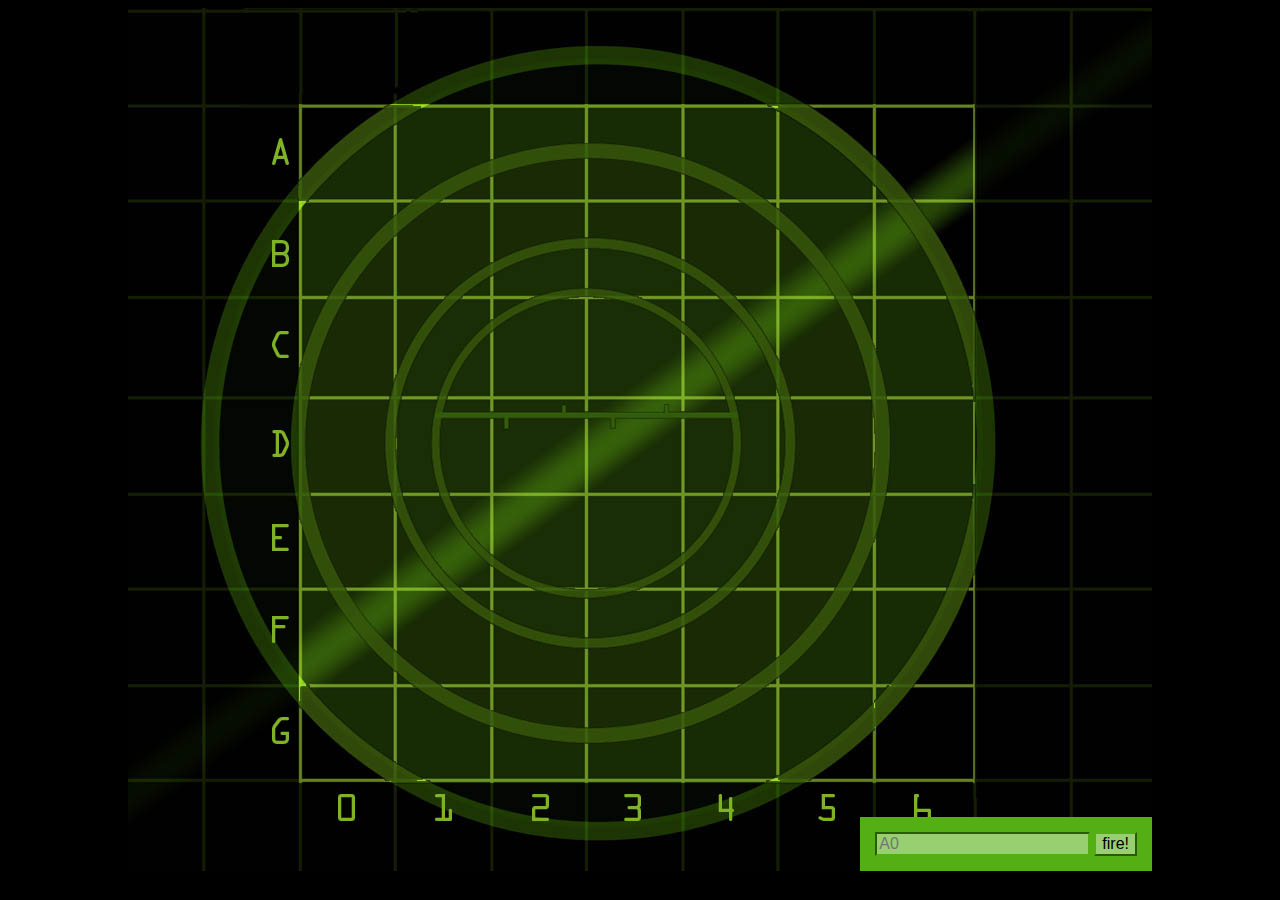
<file: Battleship-game/index.html>
<!DOCTYPE html>
<html>
<head>
	<title>Balttleship</title>
	<meta charset="utf-8">
	<link rel="stylesheet" type="text/css" href="stylesheet.css">
</head>
<body>
	<div id="board">
		<div id="messageArea"></div>
		<table>
			<tr>
				<td id="00"></td>
				<td id="01"></td>
				<td id="02"></td>
				<td id="03"></td>
				<td id="04"></td>
				<td id="05"></td>
				<td id="06"></td>
			</tr>
			<tr>
				<td id="10"></td>
				<td id="11"></td>
				<td id="12"></td>
				<td id="13"></td>
				<td id="14"></td>
				<td id="15"></td>
				<td id="16"></td>
			</tr>
			<tr>
				<td id="20"></td>
				<td id="21"></td>
				<td id="22"></td>
				<td id="23"></td>
				<td id="24"></td>
				<td id="25"></td>
				<td id="26"></td>
			</tr>
			<tr>
				<td id="30"></td>
				<td id="31"></td>
				<td id="32"></td>
				<td id="33"></td>
				<td id="34"></td>
				<td id="35"></td>
				<td id="36"></td>
			</tr>
			<tr>
				<td id="40"></td>
				<td id="41"></td>
				<td id="42"></td>
				<td id="43"></td>
				<td id="44"></td>
				<td id="45"></td>
				<td id="46"></td>
			</tr>
			<tr>
				<td id="50"></td>
				<td id="51"></td>
				<td id="52"></td>
				<td id="53"></td>
				<td id="54"></td>
				<td id="55"></td>
				<td id="56"></td>
			</tr>
			<tr>
				<td id="60"></td>
				<td id="61"></td>
				<td id="62"></td>
				<td id="63"></td>
				<td id="64"></td>
				<td id="65"></td>
				<td id="66"></td>
			</tr>
		</table>
		<form>
			<input type="text" id="guessInput" placeholder="A0">
			<input type="button" id="fireButton" value="fire!">
		</form>
		
	</div>
<script src="code.js"></script>

</body>

</html>
</file>
<file: Battleship-game/stylesheet.css>
body	{
	background-color: black;
}

div#board	{
	position: relative;
	width: 1024px;
	height: 863px;
	margin: auto;
	background: url("board.jpg") no-repeat; 
}

div#messageArea {
position: absolute;
top: 0px;
left: 0px;
color: rgb(83, 175, 19);
}

table	{
	position: absolute;
	left: 173px;
	top: 98px;
	border-spacing: 0px;
}

td	{
	width: 94px;
	height: 94px;
}

form	{
	position: absolute;
	bottom: 0px;
	right: 0px;
	padding: 15px;
	background-color: rgb(83,175,19);
}

form input {
    background-color: rgb(152, 207, 113);
    border-color: rgb(83, 175, 19);
    font-size: 1em;
}

.hit {
	background: url("ship.png") 
	no-repeat 
	center 
	center;
}

.miss 	{
	background: url("miss.png") 
	no-repeat 
	center 
	center;
}
</file>
